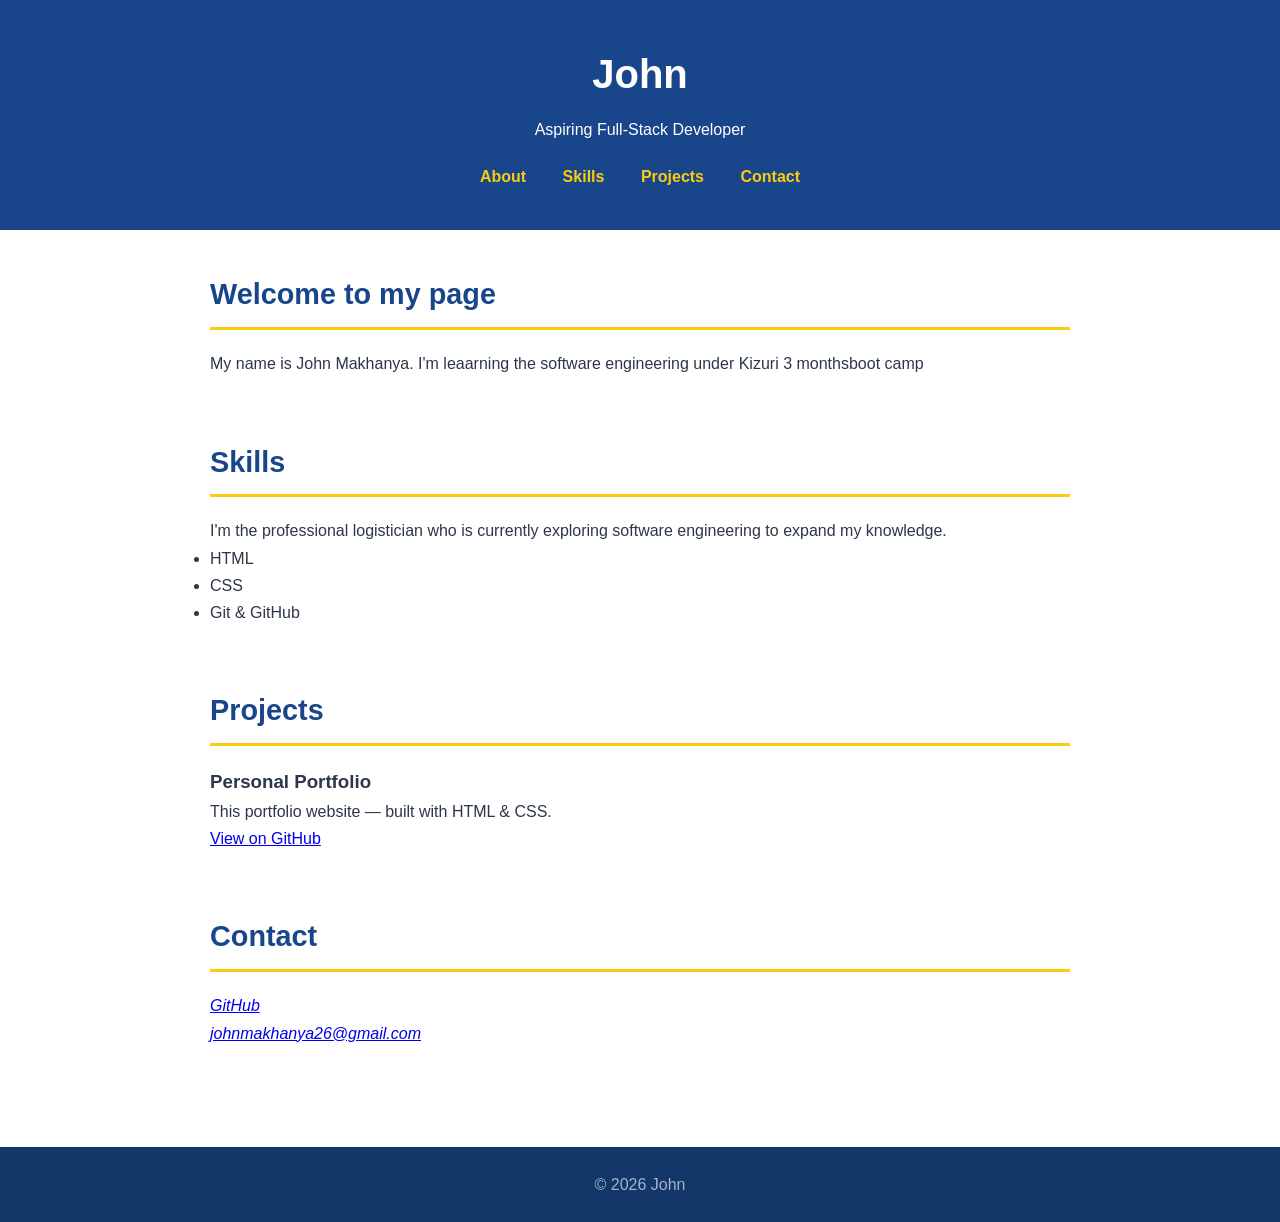
<file: index.html>
<!DOCTYPE html> 
<html lang="en"> 
<head> 
  <meta charset="UTF-8"> 
  <meta name="viewport" content="width=device-width, initial-scale=1.0"> 
  <title>John — Portfolio</title> 
  <link rel="stylesheet" href="style.css"> 
</head> 
<body> 
  
  <header> 
    <h1>John</h1> 
    <p>Aspiring Full-Stack Developer</p> 
    <nav> 
      <a href="#about">About</a> 
      <a href="#skills">Skills</a> 
      <a href="#projects">Projects</a> 
      <a href="#contact">Contact</a> 
    </nav> 
  </header> 
  
  <main> 
    <section id="about"> 
      <h2>Welcome to my page</h2> 
      <p>My name is John Makhanya. I'm leaarning the software engineering under Kizuri 3 monthsboot camp</p> 
    </section> 
  
    <section id="skills"> 
      <h2>Skills</h2> 
      <ul> I'm the professional logistician who is currently exploring software  engineering to expand my knowledge.
        <li>HTML</li> 
        <li>CSS</li> 
        <li>Git & GitHub</li>
          </ul> 
    </section> 
  
    <section id="projects"> 
      <h2>Projects</h2> 
      <article> 
        <h3>Personal Portfolio</h3> 
        <p>This portfolio website — built with HTML & CSS.</p> 
        <a href="#">View on GitHub</a> 
      </article> 
    </section> 
  
    <section id="contact"> 
      <h2>Contact</h2> 
      <address> 
        <a href="https://github.com/johnmakhanya26/portfolio.git">GitHub</a><br> 
        <a href="mailto:johnmakhanya26@email.com">johnmakhanya26@gmail.com</a> 
      </address> 
    </section> 
  </main> 
  
  <footer> 
    <p>&copy; 2026 John</p> 
  </footer> 
  
</body> 
</html>
</file>
<file: style.css>
* { 
  margin: 0; 
  padding: 0; 
  box-sizing: border-box; 
} 
  
body { 
  font-family: 'Segoe UI', Arial, sans-serif; 
  color: #2d3748; 
  line-height: 1.7; 
} 
  
header { 
  background-color: #19468b; 
  color: white; 
  padding: 40px; 
  text-align: center; 
}
header h1 { font-size: 2.5rem; margin-bottom: 8px; } 
  
nav { margin-top: 20px; } 
nav a { 
  color: #fbcb11; 
  text-decoration: none; 
  margin: 0 16px; 
  font-weight: 600; 
} 
  
main { max-width: 900px; margin: 0 auto; padding: 40px 20px; } 
  
section { margin-bottom: 60px; } 
section h2 { 
  font-size: 1.8rem; 
  color: #19468b; 
  margin-bottom: 20px; 
  border-bottom: 3px solid #fbcb11; 
  padding-bottom: 8px; 
} 
  
footer { 
  background-color: #123768; 
  color: #a0b4cc; 
  text-align: center; 
  padding: 24px; 
}
</file>
